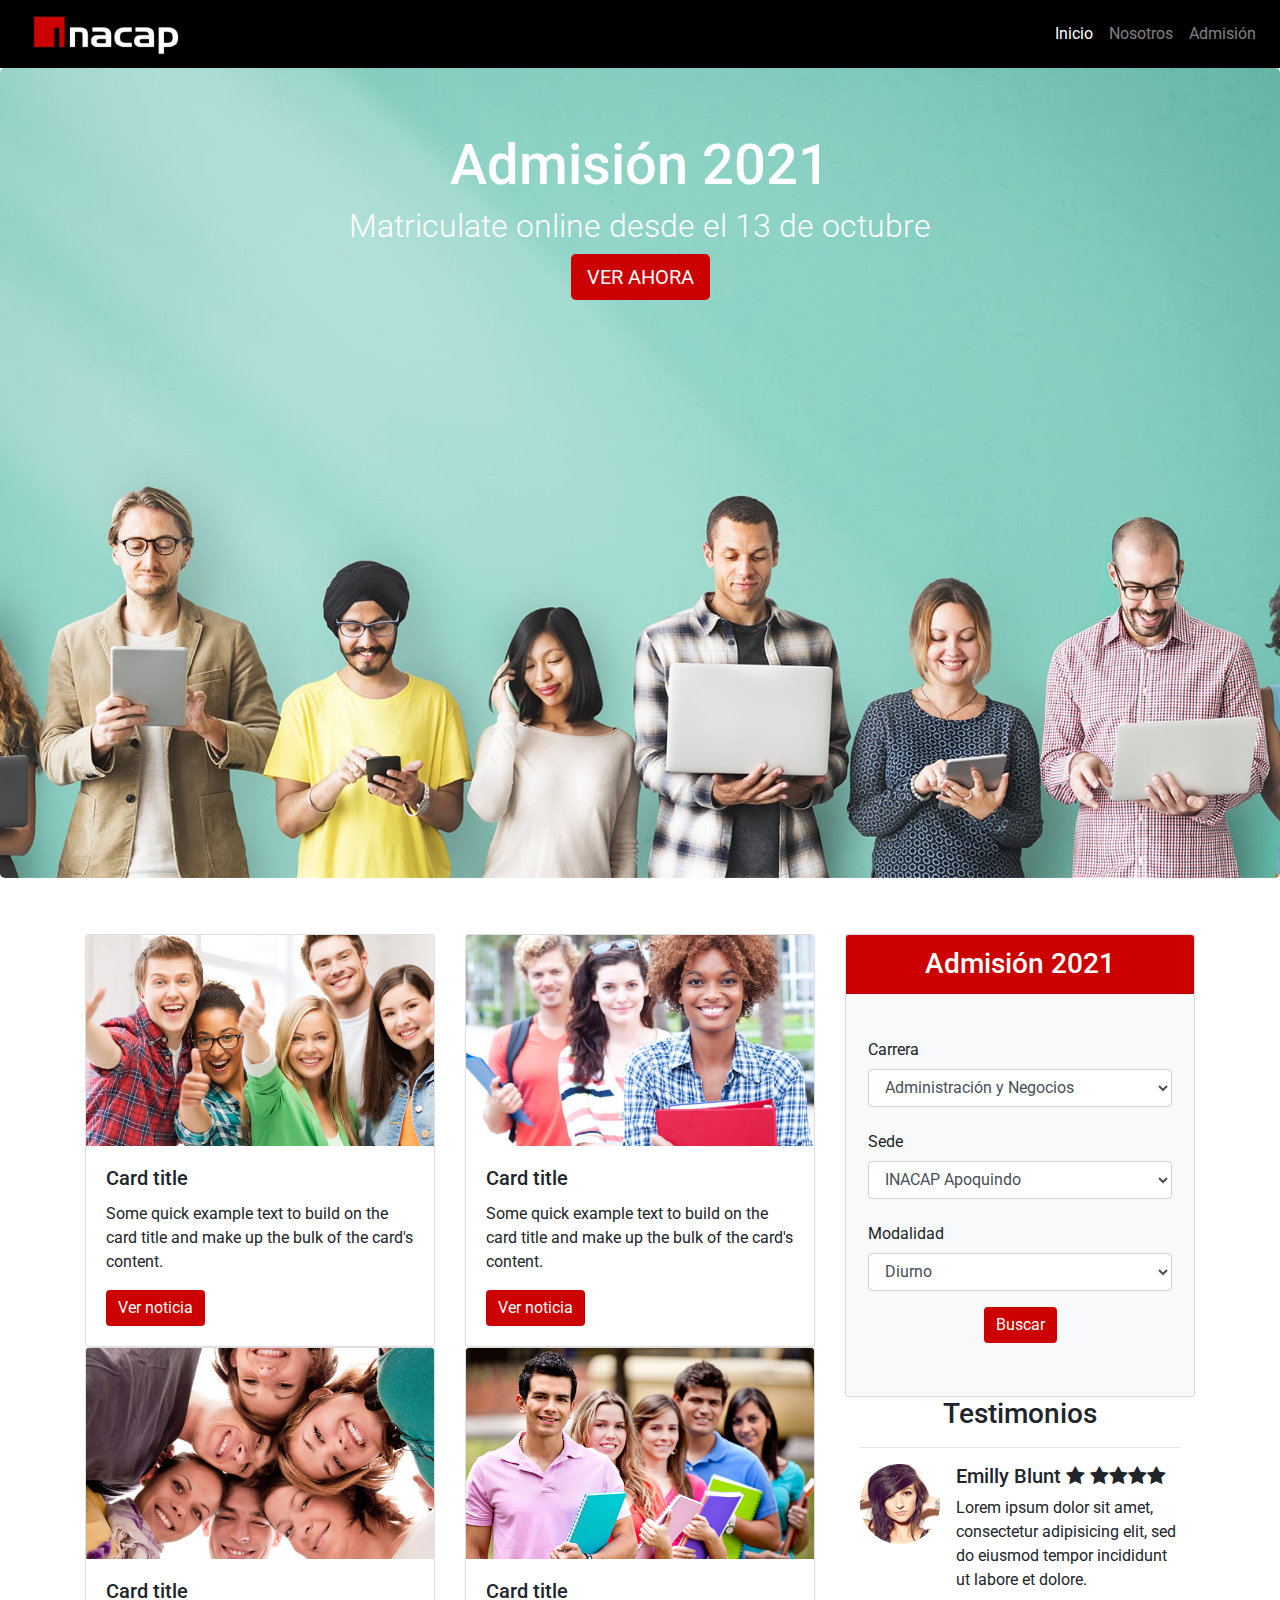
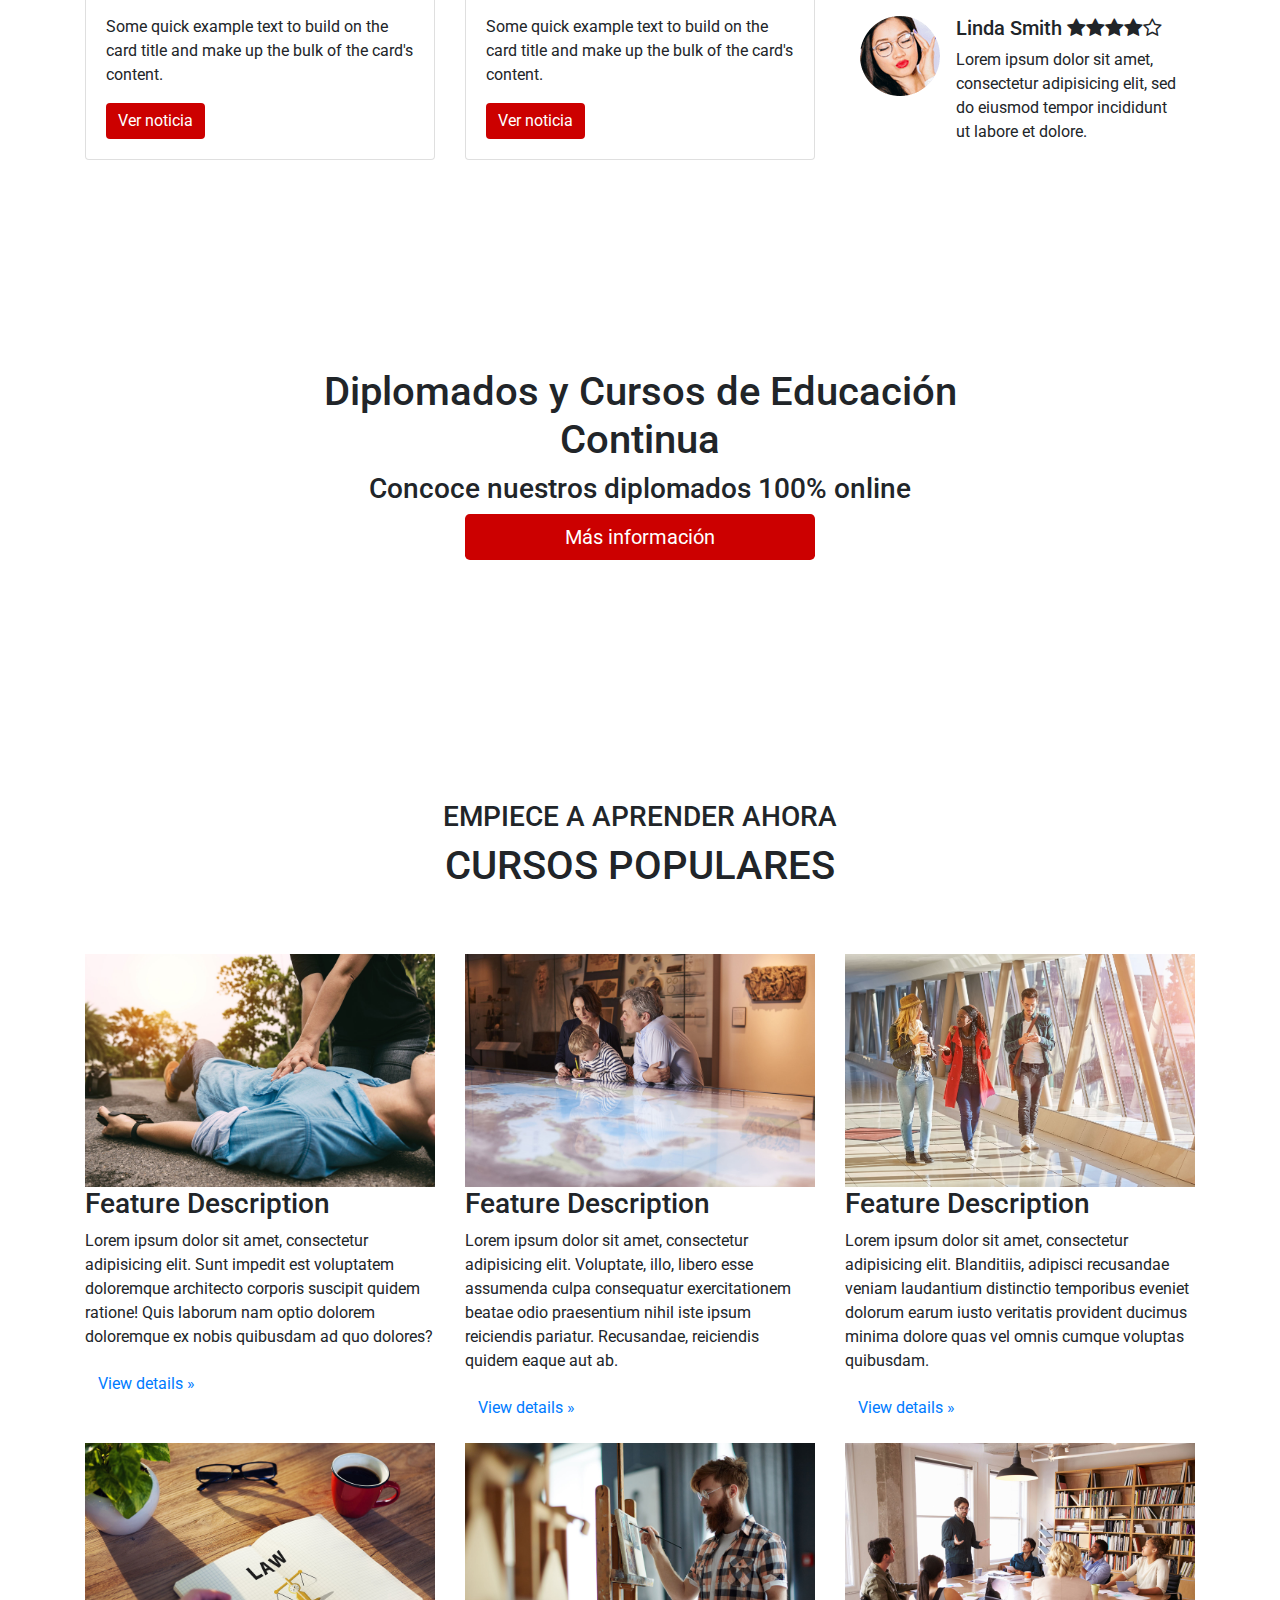
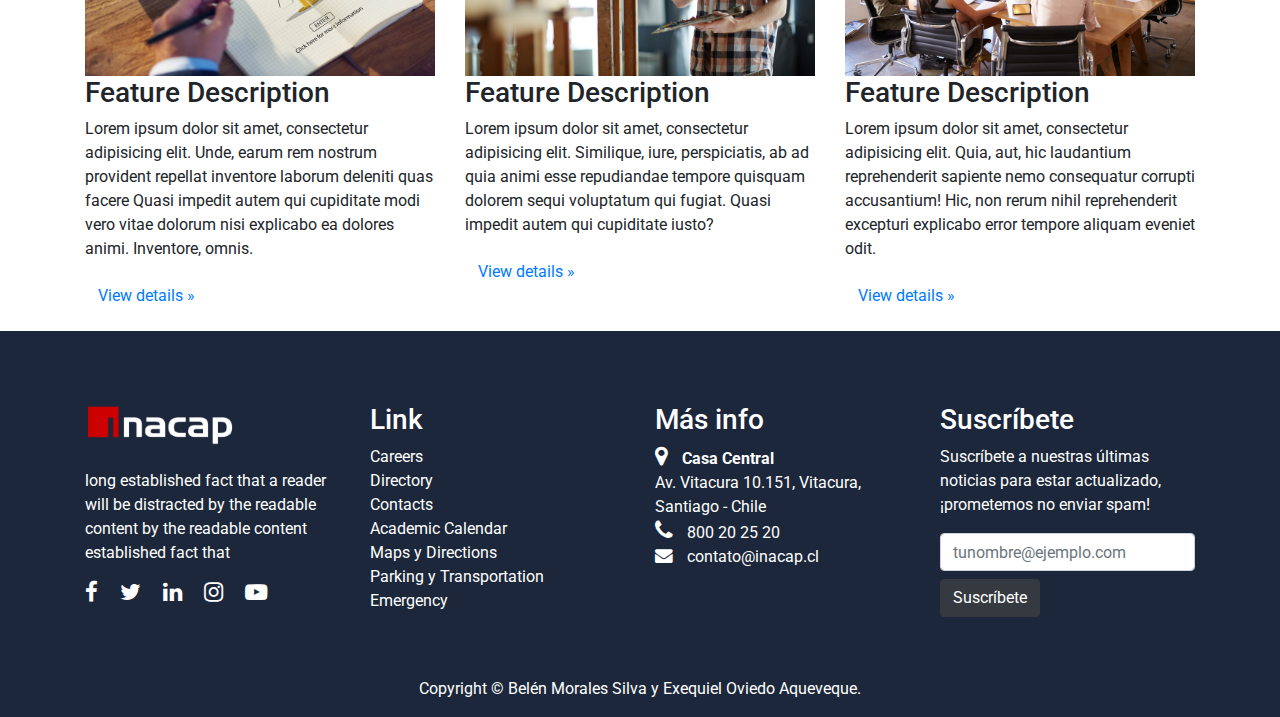
<file: index.html>
<!DOCTYPE html>
<html lang="en">

<head>
    <meta charset="UTF-8">
    <meta http-equiv="X-UA-Compatible" content="IE=edge">
    <meta name="viewport" content="width=device-width, initial-scale=1">
    <title>DAW U1 - Belen Morales Silva - Exequiel Oviedo Aqueveque</title>

    <!-- Bootstrap -->
    <link href="css/bootstrap-4.4.1.css" rel="stylesheet">

    <!-- Estilos Propios -->
    <link href="css/estilos.css" rel="stylesheet">

    <!-- Google Fonts - Roboto Regular 400 -->
    <link href="https://fonts.googleapis.com/css2?family=Roboto&display=swap" rel="stylesheet">

    <!-- Font Awesome -->
    <link rel="stylesheet" href="https://cdnjs.cloudflare.com/ajax/libs/font-awesome/4.7.0/css/font-awesome.min.css">

</head>

<body>
    <nav class="navbar navbar-expand-lg navbar-dark bg-dark cabecera">
        <a class="navbar-brand col-6 col-xs-6 col-sm-6 " href="index.html"><img src="images/logo-blanco.png" width="150px"></a>
        <button class="navbar-toggler  ml-auto" type="button" data-toggle="collapse" data-target="#navbarSupportedContent" aria-controls="navbarSupportedContent" aria-expanded="false" aria-label="Toggle navigation"> <span
        class="navbar-toggler-icon"></span> </button>
        <div class="collapse navbar-collapse" id="navbarSupportedContent">
            <ul class="navbar-nav ml-auto">
                <li class="nav-item active"> <a class="nav-link" href="index.html">Inicio <span
              class="sr-only">(current)</span></a> </li>
                <li class="nav-item"> <a class="nav-link" href="nosotros.html">Nosotros</a> </li>
                <li class="nav-item"> <a class="nav-link" href="admision.html">Admisión</a> </li>
            </ul>
        </div>
    </nav>
    <!--banner-->
    <header>
        <div class="jumbotron banner-principal">
            <div class="container">
                <div class="row">
                    <div class="col-12">
                        <h1 class="text-center">Admisión 2021</h1>
                        <h3 class="text-center">Matriculate online desde el 13 de octubre</h3>
                        <p class="text-center"><a class="btn btn-primary btn-lg boton" href="#" role="button">VER AHORA</a> </p>
                    </div>
                </div>
            </div>
        </div>
    </header>
    <br>
    <!--noticias-->
    <div class="container">
        <div class="row">
            <div class="col-lg-8 col-12">
                <div class="row">
                    <div class="col-sm-6 col-12">
                        <div class="card"> <img class="card-img-top" src="images/noticia1.jpg" alt="Card image cap">
                            <div class="card-body">
                                <h5 class="card-title">Card title</h5>
                                <p class="card-text">Some quick example text to build on the card title and make up the bulk of the card's content.</p>
                                <a href="#" class="btn btn-primary boton">Ver noticia</a>
                            </div>
                        </div>
                    </div>
                    <div class="col-sm-6 col-12">
                        <div class="card"> <img class="card-img-top" src="images/noticia2.jpg" alt="Card image cap">
                            <div class="card-body">
                                <h5 class="card-title">Card title</h5>
                                <p class="card-text">Some quick example text to build on the card title and make up the bulk of the card's content.</p>
                                <a href="#" class="btn btn-primary boton">Ver noticia</a>
                            </div>
                        </div>
                    </div>
                </div>
                <div class="row">
                    <div class="col-sm-6 col-12">
                        <div class="card"> <img class="card-img-top" src="images/noticia3.jpg" alt="Card image cap">
                            <div class="card-body">
                                <h5 class="card-title">Card title</h5>
                                <p class="card-text">Some quick example text to build on the card title and make up the bulk of the card's content.</p>
                                <a href="#" class="btn btn-primary boton">Ver noticia</a>
                            </div>
                        </div>
                    </div>
                    <div class="col-sm-6 col-12">
                        <div class="card"> <img class="card-img-top" src="images/noticia4.jpg" alt="Card image cap">
                            <div class="card-body">
                                <h5 class="card-title">Card title</h5>
                                <p class="card-text">Some quick example text to build on the card title and make up the bulk of the card's content.</p>
                                <a href="#" class="btn btn-primary boton">Ver noticia</a>
                            </div>
                        </div>
                    </div>
                </div>
            </div>
            <hr>
            <div class="col-lg-4 col-12">
                <div class="row mx-0">
                    <div class="col-12 card bg-light mx-auto formulario-admision-inicio">
                        <h3 class="text-center card-header">Admisión 2021</h3>
                        <div>
                            <form class="card-body">
                                <div class="form-group row">
                                    <label for="location1" class="col-form-label">Carrera</label>
                                    <select class="form-control" name="location" id="carrera">
                    <option value="">Administración y Negocios</option>
                    <option value="">Agroindustria y medios ambiente</option>
                    <option value="">Automátización y robotica</option>
                    <option value="">Construcción</option>
                  </select>
                                </div>
                                <div class="form-group row">
                                    <label for="location1" class="col-form-label">Sede</label>
                                    <select class="form-control" name="sede" id="location2">
                    <option value="">INACAP Apoquindo</option>
                    <option value="">INACAP Maipú</option>
                    <option value="">INACAP Renca</option>
                    <option value="">INACAP Ñuñoa</option>
                    <option value="">INACAP Santiago Centro</option>
                    <option value="">INACAP Santiago Sur</option>
                    <option value="">INACAP Puente Alto</option>
                  </select>
                                </div>
                                <div class="form-group row">
                                    <label for="location1" class="col-form-label">Modalidad</label>
                                    <select class="form-control" name="modalidad" id="modalidad">
                    <option value="">Diurno</option>
                    <option value="">Vespertino</option>
                    <option value="">Online</option>
                  </select>
                                </div>
                                <p class="text-center"><a href="#" class="btn btn-danger boton" role="button">Buscar </a></p>
                            </form>
                        </div>
                    </div>
                    <div class="col-12">
                        <h3 class="text-center">Testimonios</h3>
                        <hr>
                        <div class="media"> <img class="mr-3" src="images/user1.png" alt="Generic placeholder image">
                            <div class="media-body">
                                <h5 class="mt-0">Emilly Blunt <span class="	fa fa-star"></span> <span class="fa fa-star"></span><span class="fa fa-star"></span><span class="fa fa-star"></span><span class="fa fa-star"></span></h5>
                                <p>Lorem ipsum dolor sit amet, consectetur adipisicing elit, sed do eiusmod tempor incididunt ut labore et dolore.</p>
                            </div>
                        </div>
                        <div class="media mt-2"> <img class="mr-3" src="images/user2.png" alt="Generic placeholder image">
                            <div class="media-body">
                                <h5 class="mt-0">Linda Smith <span class="fa fa-star"></span><span class="fa fa-star"></span><span class="fa fa-star"></span><span class="fa fa-star"></span><span class="fa fa-star-o"></span></h5>
                                <p>Lorem ipsum dolor sit amet, consectetur adipisicing elit, sed do eiusmod tempor incididunt ut labore et dolore.</p>
                            </div>
                        </div>
                    </div>
                </div>
            </div>
        </div>
    </div>
    <br>
    <br>
    <!--banner2-->
    <section>
        <div class="jumbotron banner-inicio">
            <div class="container">
                <div class="row">
                    <div class="text-center col-md-8 col-12 mx-auto">
                        <h1>Diplomados y Cursos de Educación Continua</h1>
                        <h3>Concoce nuestros diplomados 100% online</h3>
                    </div>
                </div>
                <div class="row">
                    <div class="col-sm-4 col-auto mx-auto"> <a class="btn btn-block btn-lg btn-success boton" href="#" title="">Más información</a> </div>
                </div>
            </div>
        </div>
    </section>
    <!--cursos-->
    <section>
        <br><br>
        <div class="container">
            <div class="row">
                <div class="col-12 mb-2 text-center">
                    <h3>EMPIECE A APRENDER AHORA</h3>
                    <h1>CURSOS POPULARES</h1>
                </div>
            </div>
            <br>
            <br>
            <div class="row">
                <div class="col-sm-6 col-lg-4"> <img src="images/curso1.jpg" width="100%">
                    <h3>Feature Description</h3>
                    <p> Lorem ipsum dolor sit amet, consectetur adipisicing elit. Sunt impedit est voluptatem doloremque architecto corporis suscipit quidem ratione! Quis laborum nam optio dolorem doloremque ex nobis quibusdam ad quo dolores? </p>
                    <p><a class="btn btn-link" href="http://www.adobe.com">View details »</a></p>
                </div>
                <div class="col-sm-6 col-lg-4"> <img src="images/curso2.jpg" width="100%">
                    <h3>Feature Description</h3>
                    <p> Lorem ipsum dolor sit amet, consectetur adipisicing elit. Voluptate, illo, libero esse assumenda culpa consequatur exercitationem beatae odio praesentium nihil iste ipsum reiciendis pariatur. Recusandae, reiciendis quidem eaque aut
                        ab. </p>
                    <p><a class="btn btn-link" href="http://www.adobe.com">View details »</a></p>
                </div>
                <div class="col-sm-6 col-lg-4"> <img src="images/curso3.jpg" width="100%">
                    <h3>Feature Description</h3>
                    <p> Lorem ipsum dolor sit amet, consectetur adipisicing elit. Blanditiis, adipisci recusandae veniam laudantium distinctio temporibus eveniet dolorum earum iusto veritatis provident ducimus minima dolore quas vel omnis cumque voluptas
                        quibusdam.
                    </p>
                    <p><a class="btn btn-link" href="http://www.adobe.com">View details »</a></p>
                </div>
                <div class="col-sm-6 col-lg-4"> <img src="images/curso4.jpg" width="100%">
                    <h3>Feature Description</h3>
                    <p> <em class="icon-desktop "></em> Lorem ipsum dolor sit amet, consectetur adipisicing elit. Unde, earum rem nostrum provident repellat inventore laborum deleniti quas facere Quasi impedit autem qui cupiditate modi vero vitae dolorum
                        nisi explicabo ea dolores animi. Inventore, omnis.</p>
                    <p><a class="btn btn-link" href="http://www.adobe.com">View details »</a></p>
                </div>
                <div class="col-sm-6 col-lg-4"> <img src="images/curso5.jpg" width="100%">
                    <h3>Feature Description</h3>
                    <p> Lorem ipsum dolor sit amet, consectetur adipisicing elit. Similique, iure, perspiciatis, ab ad quia animi esse repudiandae tempore quisquam dolorem sequi voluptatum qui fugiat. Quasi impedit autem qui cupiditate iusto?
                    </p>
                    <p><a class="btn btn-link" href="http://www.adobe.com">View details »</a></p>
                </div>
                <div class="col-sm-6 col-lg-4"> <img src="images/curso6.jpg" width="100%">
                    <h3>Feature Description</h3>
                    <p> Lorem ipsum dolor sit amet, consectetur adipisicing elit. Quia, aut, hic laudantium reprehenderit sapiente nemo consequatur corrupti accusantium! Hic, non rerum nihil reprehenderit excepturi explicabo error tempore aliquam eveniet
                        odit.
                    </p>
                    <p><a class="btn btn-link" href="http://www.adobe.com">View details »</a></p>
                </div>
            </div>
        </div>
    </section>
    <!--pie de página-->
    <footer class="text-white pie-pagina">
        <div class="section "> <br>
            <br>
            <br>
            <div class="container">
                <div class="row">
                    <div class="col-md-3 col-12"> <img src="images/logo-blanco.png" width="150px;"> <br>
                        <br>
                        <p>long established fact that a reader will be distracted by the readable content by the readable content established fact that</p>
                        <span class="social-icons "> <a href="https://facebook.com/"
                class="fa fa-facebook text-white"></a>&nbsp;&nbsp; <a href="https://twitter.com/"
                class="fa fa-twitter text-white"></a>&nbsp;&nbsp; <a href="https://linkedin.com"
                class="fa fa-linkedin text-white"></a>&nbsp;&nbsp; <a href="https://instagram.com/"
                class="fa fa-instagram text-white"></a>&nbsp;&nbsp; <a href="https://youtube.com/"
                class="fa fa-youtube-play text-white"></a> </span>
                    </div>
                    <div class="col-md-3 col-12">
                        <h3>Link</h3>
                        <p> Careers<br> Directory
                            <br> Contacts
                            <br> Academic Calendar<br> Maps y Directions<br> Parking y Transportation<br> Emergency </p>
                    </div>
                    <div class="col-md-3 col-12">
                        <h3>Más info</h3>
                        <address>
              <a class="fa fa-map-marker"> </a><strong> Casa Central </strong><br>
              Av. Vitacura 10.151, Vitacura, Santiago - Chile<br>
              <a class="fa fa-phone"> </a> 800 20 25 20<br>
              <a class="fa fa-envelope"> </a> contato@inacap.cl
            </address>
                    </div>
                    <div class="col-md-3 col-12">
                        <h3>Suscríbete</h3>
                        <p>Suscríbete a nuestras últimas noticias para estar actualizado, ¡prometemos no enviar spam!</p>
                        <form>
                            <div class="form-group col-12" style="margin:0px;padding:0px;">
                                <input type="email" class="form-control" id="exampleInputEmail1" placeholder="tunombre@ejemplo.com">
                                <button type="submit" class="btn btn-dark mt-2">Suscríbete</button>
                            </div>
                        </form>
                    </div>
                </div>
            </div>
        </div>
        <br>
        <br>
        <div class="container text-center ">
            <div class="row">
                <div class="col-12">
                    <p>Copyright © Belén Morales Silva y Exequiel Oviedo Aqueveque.</p>
                </div>
            </div>
        </div>
    </footer>
    <!-- jQuery (necessary for Bootstrap's JavaScript plugins) -->
    <script src="js/jquery-3.4.1.min.js"></script>
    <!-- Include all compiled plugins (below), or include individual files as needed -->
    <script src="js/popper.min.js"></script>
    <script src="js/bootstrap-4.4.1.js"></script>
</body>

</html>
</file>
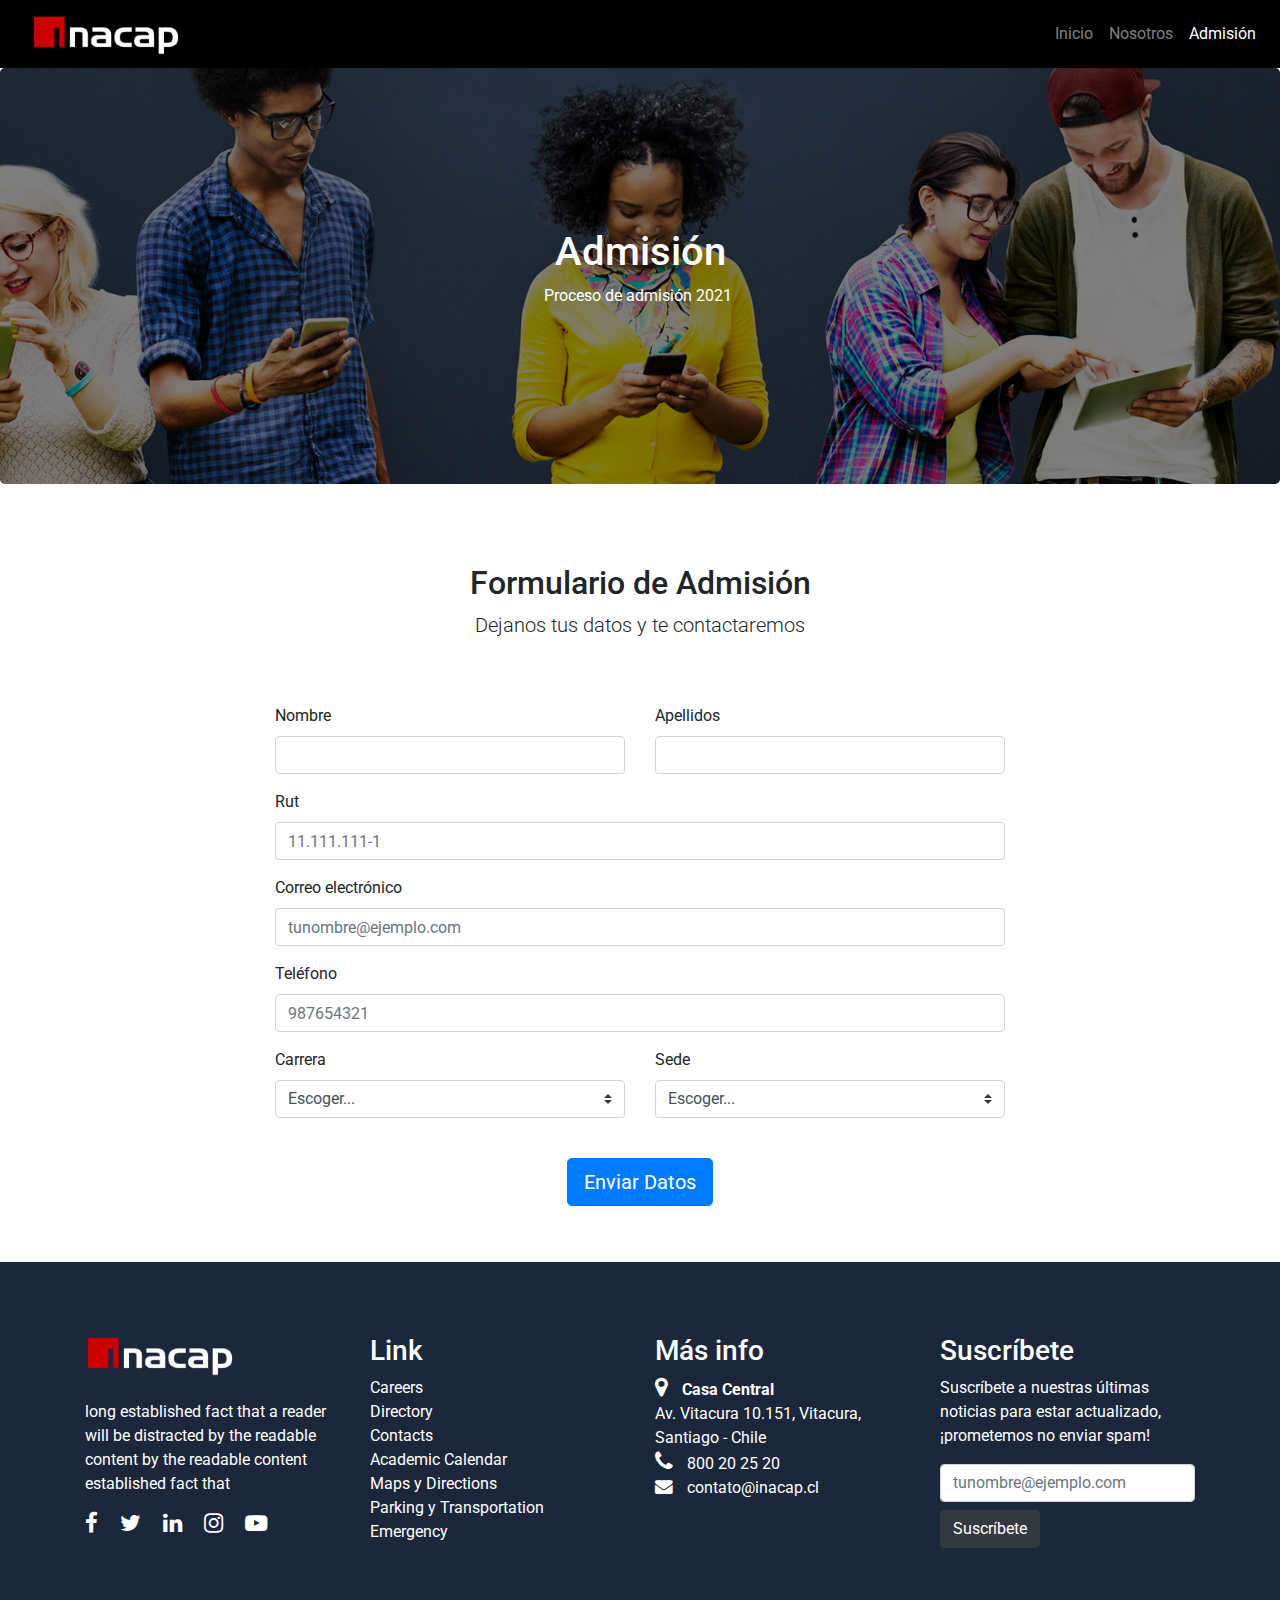
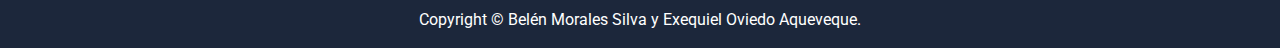
<file: admision.html>
<!DOCTYPE html>
<html lang="en">

<head>
    <meta charset="UTF-8">
    <meta http-equiv="X-UA-Compatible" content="IE=edge">
    <meta name="viewport" content="width=device-width, initial-scale=1">
    <title>DAW U1 - Belen Morales Silva - Exequiel Oviedo Aqueveque</title>

    <!-- Bootstrap -->
    <link href="css/bootstrap-4.4.1.css" rel="stylesheet">

    <!-- Estilos Propios -->
    <link href="css/estilos.css" rel="stylesheet">

    <!-- Google Fonts - Roboto Regular 400 -->
    <link href="https://fonts.googleapis.com/css2?family=Roboto&display=swap" rel="stylesheet">

    <!-- Font Awesome -->
    <link rel="stylesheet" href="https://cdnjs.cloudflare.com/ajax/libs/font-awesome/4.7.0/css/font-awesome.min.css">

</head>

<body>
    <nav class="navbar navbar-expand-lg navbar-dark bg-dark cabecera">
        <a class="navbar-brand col-6 col-xs-6 col-sm-6" href="index.html"><img src="images/logo-blanco.png" width="150px"></a>
        <button class="navbar-toggler  ml-auto" type="button" data-toggle="collapse" data-target="#navbarSupportedContent" aria-controls="navbarSupportedContent" aria-expanded="false" aria-label="Toggle navigation"> <span
        class="navbar-toggler-icon"></span> </button>
        <div class="collapse navbar-collapse" id="navbarSupportedContent">
            <ul class="navbar-nav ml-auto">
                <li class="nav-item"> <a class="nav-link" href="index.html">Inicio</a> </li>
                <li class="nav-item"> <a class="nav-link" href="nosotros.html">Nosotros</a> </li>
                <li class="nav-item active"> <a class="nav-link" href="admision.html">Admisión <span
          class="sr-only">(current)</span></a> </li>
            </ul>
        </div>
    </nav>
    <!--banner admision-->
    <div class="jumbotron banner-admision">
        <div class="container">
            <div class="row">
                <div class="col-12">
                    <h1 class="text-center">Admisión</h1>
                    <p class="text-center">Proceso de admisión 2021&nbsp;</p>
                </div>
            </div>
        </div>
    </div>
    <!--formulario de admision-->
    <div class="container">
        <div class="py-5 text-center">
            <h2>Formulario de Admisión</h2>
            <p class="lead">Dejanos tus datos y te contactaremos</p>
        </div>
        <div class="row">
            <div class="col-md-2  mb-2">
                <!--aca puede ir algo xD-->
            </div>
            <div class="col-md-8 order-md-1">
                <form class="needs-validation">
                    <div class="row">
                        <div class="col-md-6 mb-3">
                            <label for="firstName">Nombre</label>
                            <input type="text" class="form-control" id="firstName" placeholder="" value="" pattern="[a-zA-ZñÑáéíóúÁÉÍÓÚüÜ]{2,}" required>
                        </div>
                        <div class="col-md-6 mb-3">
                            <label for="lastName">Apellidos</label>
                            <input type="text" class="form-control" id="lastName" placeholder="" value="" pattern="[a-zA-ZñÑáéíóúÁÉÍÓÚüÜ]{2,} [a-zA-ZñÑáéíóúÁÉÍÓÚüÜ]{2,}" required>
                        </div>
                    </div>
                    <div class="mb-3">
                        <label for="rut">Rut</label>
                        <input type="text" class="form-control" id="rut" placeholder="11.111.111-1" pattern="^(\d{1,3}(?:\.\d{1,3}){2}-[\dkK])$" required>
                    </div>
                    <div class="mb-3">
                        <label for="email">Correo electrónico</label>
                        <input type="email" class="form-control" id="email" placeholder="tunombre@ejemplo.com" pattern="[a-z0-9._%+-]+@[a-z0-9.-]+\.[a-z]{2,4}$" required>
                    </div>
                    <div class="mb-3">
                        <label for="phone">Teléfono</label>
                        <input type="tel" class="form-control" id="phone" placeholder="987654321" pattern="[0-9]{9}" required>
                    </div>
                    <div class="row">
                        <div class="col-md-6 mb-3">
                            <label for="country">Carrera</label>
                            <select class="custom-select d-block w-100" id="country" required="">
                <option value="">Escoger...</option>
                <option>Analista Programador</option>
                <option>Contador General</option>
              </select>
                        </div>
                        <div class="col-md-6 mb-3">
                            <label for="sede">Sede</label>
                            <select class="custom-select d-block w-100" id="sede" required="">
                <option value="">Escoger...</option>
                <option>Santiago Centro</option>
                <option>San Joaquin</option>
              </select>
                        </div>
                    </div>
                    <br>
                    <div class="text-center">
                        <button class="btn btn-primary btn-lg" type="submit">Enviar Datos</button>
                    </div>
                </form>
            </div>
        </div>
        <div class="col-md-2 mb-2">
            <!--aca puede ir algo xD-->
        </div>
        <br>
        <br>
    </div>
    <!--pie de página-->
    <footer class="text-white pie-pagina">
        <div class="section "> <br>
            <br>
            <br>
            <div class="container">
                <div class="row">
                    <div class="col-md-3 col-12"> <img src="images/logo-blanco.png" width="150px;"> <br>
                        <br>
                        <p>long established fact that a reader will be distracted by the readable content by the readable content established fact that</p>
                        <span class="social-icons "> <a href="https://facebook.com/"
                class="fa fa-facebook text-white"></a>&nbsp;&nbsp; <a href="https://twitter.com/"
                class="fa fa-twitter text-white"></a>&nbsp;&nbsp; <a href="https://linkedin.com"
                class="fa fa-linkedin text-white"></a>&nbsp;&nbsp; <a href="https://instagram.com/"
                class="fa fa-instagram text-white"></a>&nbsp;&nbsp; <a href="https://youtube.com/"
                class="fa fa-youtube-play text-white"></a> </span>
                    </div>
                    <div class="col-md-3 col-12">
                        <h3>Link</h3>
                        <p> Careers<br> Directory
                            <br> Contacts
                            <br> Academic Calendar<br> Maps y Directions<br> Parking y Transportation<br> Emergency </p>
                    </div>
                    <div class="col-md-3 col-12">
                        <h3>Más info</h3>
                        <address>
              <a class="fa fa-map-marker"> </a><strong> Casa Central </strong><br>
              Av. Vitacura 10.151, Vitacura, Santiago - Chile<br>
              <a class="fa fa-phone"> </a> 800 20 25 20<br>
              <a class="fa fa-envelope"> </a> contato@inacap.cl
            </address>
                    </div>
                    <div class="col-md-3 col-12">
                        <h3>Suscríbete</h3>
                        <p>Suscríbete a nuestras últimas noticias para estar actualizado, ¡prometemos no enviar spam!</p>
                        <form>
                            <div class="form-group col-12" style="margin:0px;padding:0px;">
                                <input type="email" class="form-control" id="exampleInputEmail1" placeholder="tunombre@ejemplo.com">
                                <button type="submit" class="btn btn-dark mt-2">Suscríbete</button>
                            </div>
                        </form>
                    </div>
                </div>
            </div>
        </div>
        <br>
        <br>
        <div class="container text-center ">
            <div class="row">
                <div class="col-12">
                    <p>Copyright © Belén Morales Silva y Exequiel Oviedo Aqueveque.</p>
                </div>
            </div>
        </div>
    </footer>
    <!-- jQuery (necessary for Bootstrap's JavaScript plugins) -->
    <script src="js/jquery-3.4.1.min.js"></script>
    <!-- Include all compiled plugins (below), or include individual files as needed -->
    <script src="js/popper.min.js"></script>
    <script src="js/bootstrap-4.4.1.js"></script>
</body>

</html>
</file>
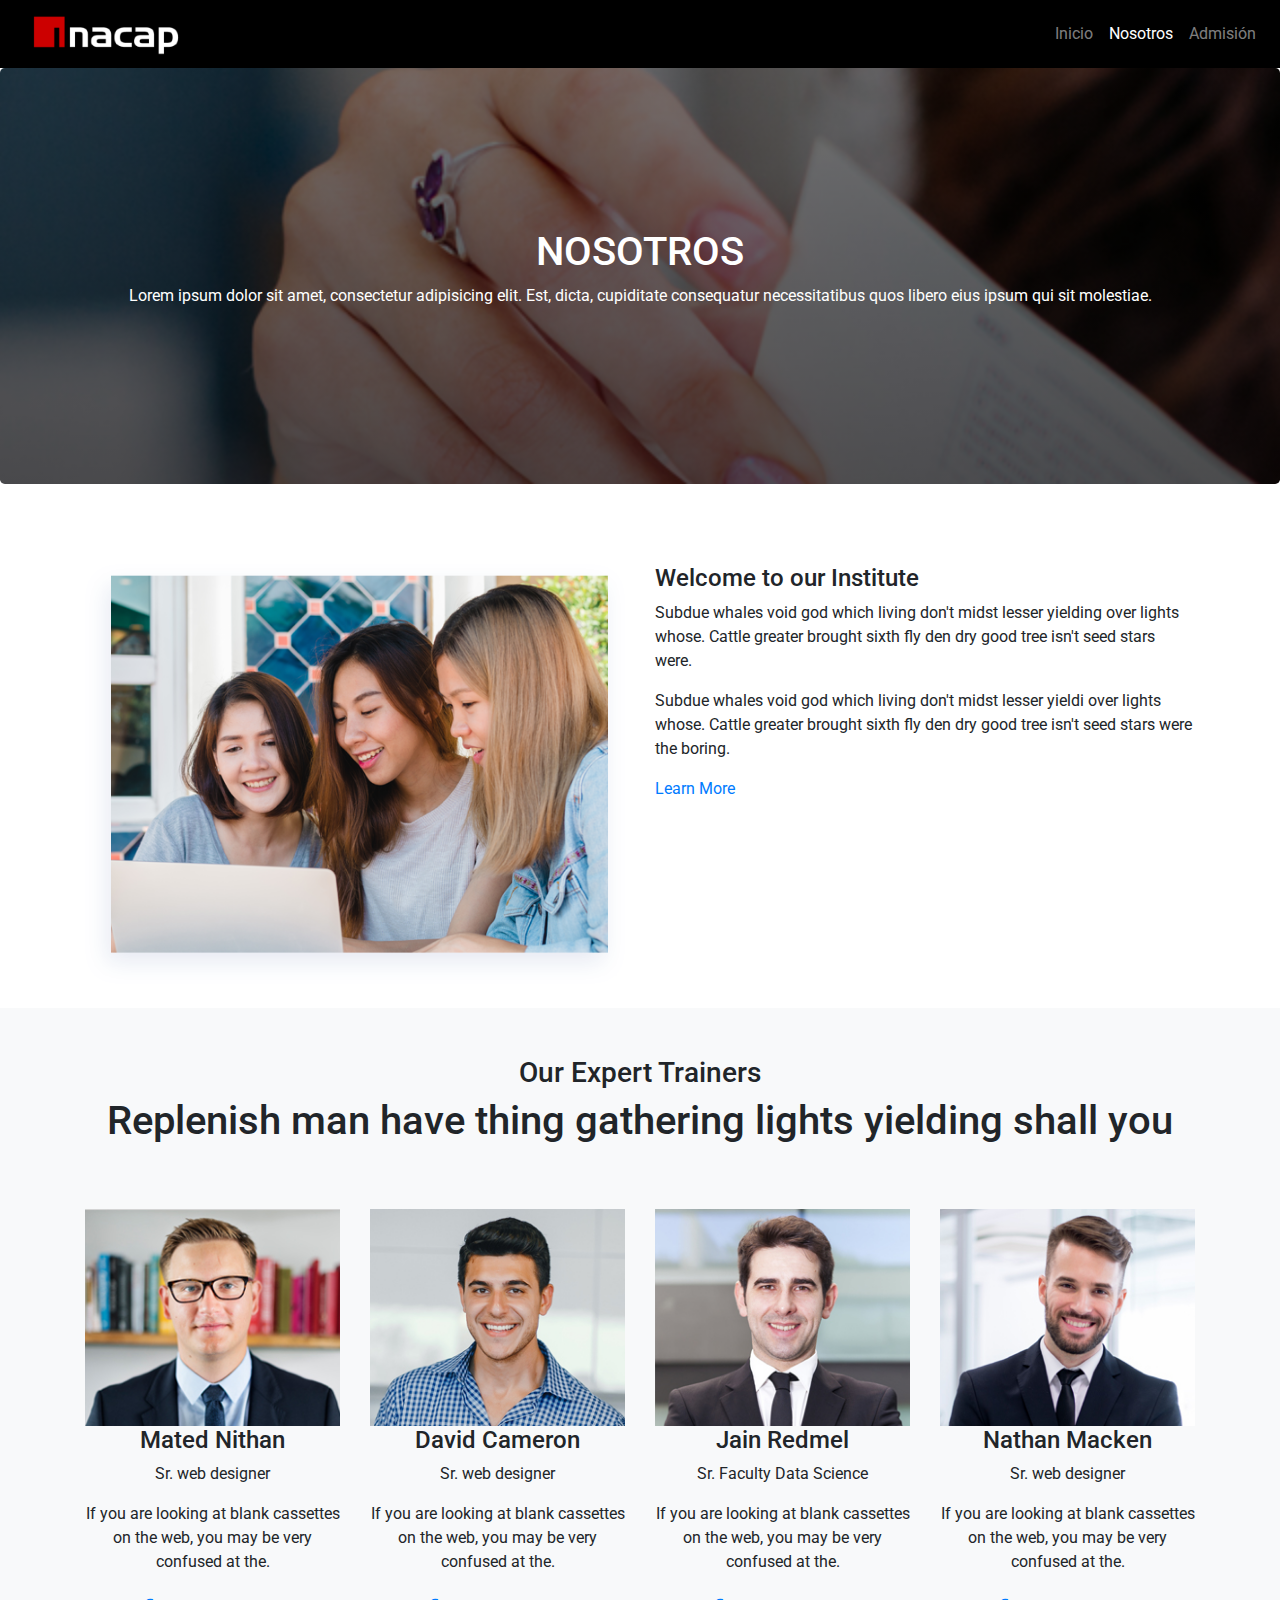
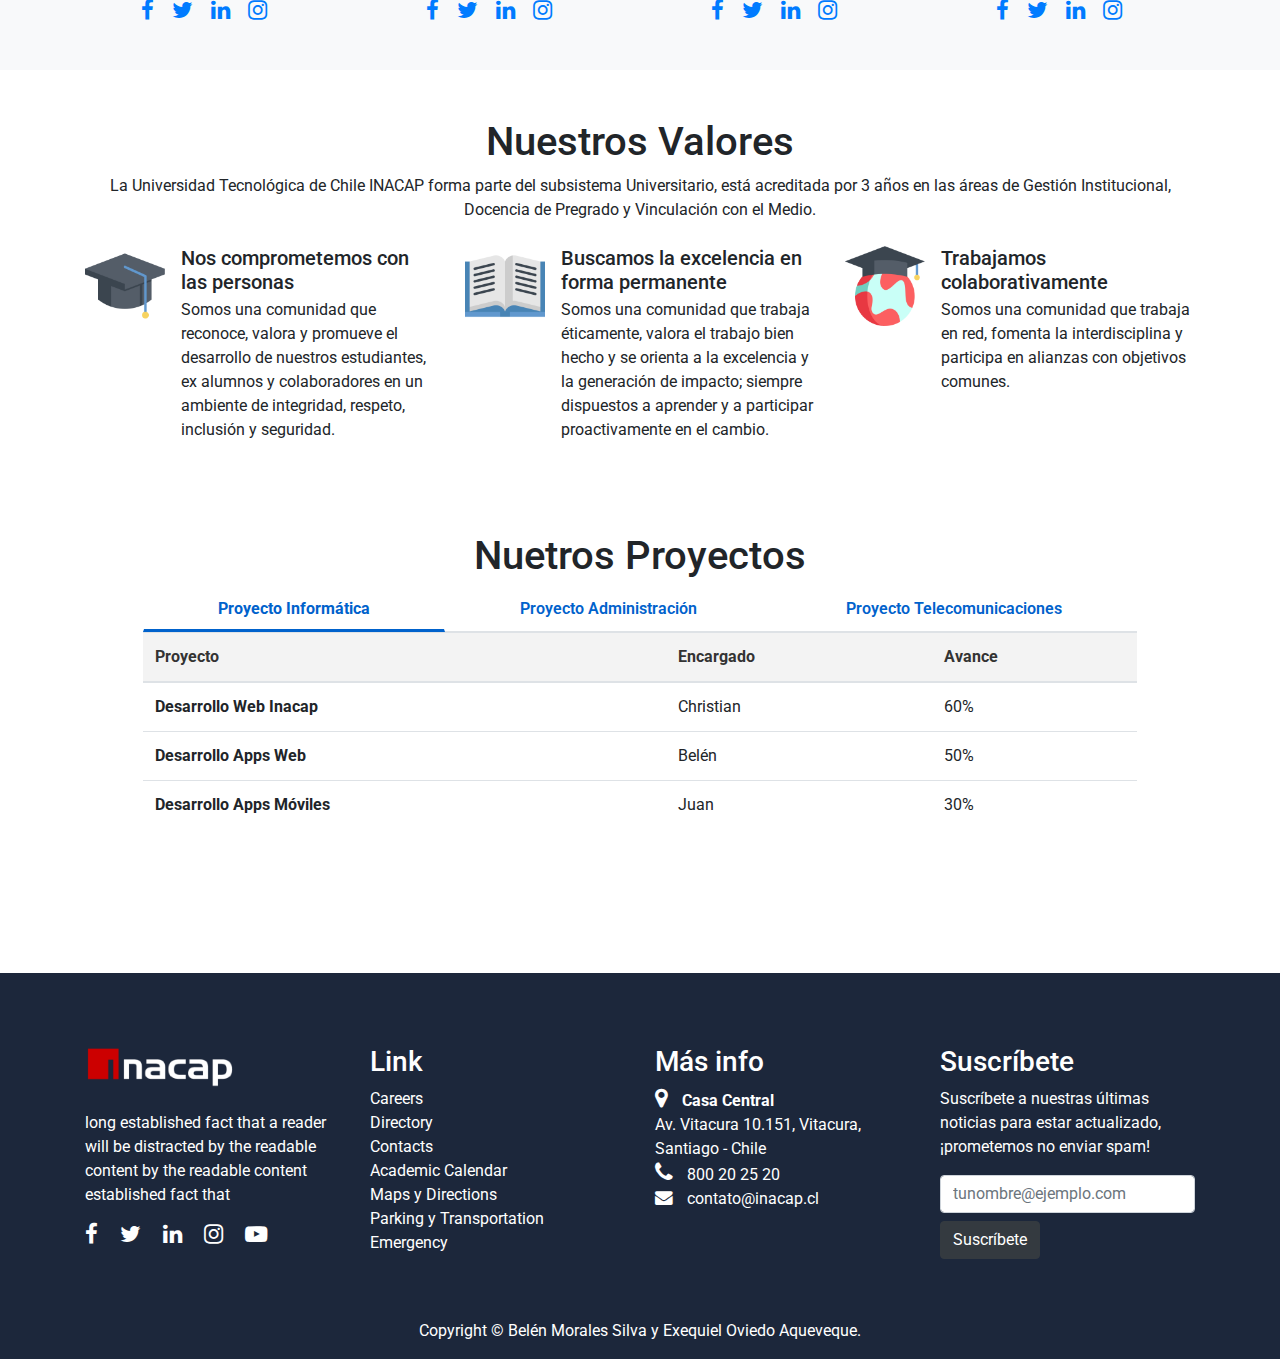
<file: nosotros.html>
<!DOCTYPE html>
<html lang="en">

<head>
    <meta charset="UTF-8">
    <meta http-equiv="X-UA-Compatible" content="IE=edge">
    <meta name="viewport" content="width=device-width, initial-scale=1">
    <title>DAW U1 - Belen Morales Silva - Exequiel Oviedo Aqueveque</title>

    <!-- Bootstrap -->
    <link href="css/bootstrap-4.4.1.css" rel="stylesheet">

    <!-- Estilos Propios -->
    <link href="css/estilos.css" rel="stylesheet">

    <!-- Google Fonts - Roboto Regular 400 -->
    <link href="https://fonts.googleapis.com/css2?family=Roboto&display=swap" rel="stylesheet">

    <!-- Font Awesome -->
    <link rel="stylesheet" href="https://cdnjs.cloudflare.com/ajax/libs/font-awesome/4.7.0/css/font-awesome.min.css">

</head>

<body>
    <nav class="navbar navbar-expand-lg navbar-dark bg-dark cabecera">
        <a class="navbar-brand col-6 col-xs-6 col-sm-6 " href="index.html"><img src="images/logo-blanco.png" width="150px"></a>
        <button class="navbar-toggler  ml-auto" type="button" data-toggle="collapse" data-target="#navbarSupportedContent" aria-controls="navbarSupportedContent" aria-expanded="false" aria-label="Toggle navigation"> <span
        class="navbar-toggler-icon"></span> </button>
        <div class="collapse navbar-collapse" id="navbarSupportedContent">
            <ul class="navbar-nav ml-auto">
                <li class="nav-item"> <a class="nav-link" href="index.html">Inicio</a> </li>
                <li class="nav-item active"> <a class="nav-link" href="nosotros.html">Nosotros <span
              class="sr-only">(current)</span></a> </li>
                <li class="nav-item"> <a class="nav-link" href="admision.html">Admisión</a> </li>
            </ul>
        </div>
    </nav>
    <!--banner nosotros -->
    <div class="jumbotron banner-nosotros">
        <div class="container">
            <div class="row">
                <div class="col-12">
                    <h1 class="text-center">NOSOTROS</h1>
                    <p class="text-center">Lorem ipsum dolor sit amet, consectetur adipisicing elit. Est, dicta, cupiditate consequatur necessitatibus quos libero eius ipsum qui sit molestiae.</p>
                </div>
            </div>
        </div>
    </div>
    <!--seccion quienes somos-->
    <section class="trainer_area section_gap_top">
        <div class="container"> <br>
            <br>
            <div class="row h_blog_item">
                <div class="col-lg-6">
                    <div class="h_blog_img"> <img class="img-fluid" src="images/about.png" alt="" /> </div>
                </div>
                <div class="col-lg-6">
                    <div class="h_blog_text">
                        <div class="h_blog_text_inner left right">
                            <h4>Welcome to our Institute</h4>
                            <p> Subdue whales void god which living don't midst lesser yielding over lights whose. Cattle greater brought sixth fly den dry good tree isn't seed stars were. </p>
                            <p> Subdue whales void god which living don't midst lesser yieldi over lights whose. Cattle greater brought sixth fly den dry good tree isn't seed stars were the boring. </p>
                            <a class="primary-btn" href="#"> Learn More <i class="ti-arrow-right ml-1"></i> </a>
                        </div>
                    </div>
                </div>
            </div>
        </div>
    </section>
    <br>
    <!--sección equipo-->
    <section class="trainer_area section_gap_top bg-light"> <br>
        <br>
        <div class="container">
            <div class="row">
                <div class="col-12 mb-2 text-center">
                    <h3>Our Expert Trainers</h3>
                    <h1>Replenish man have thing gathering lights yielding shall you</h1>
                </div>
            </div>
            <br>
            <br>
            <div class="row justify-content-center d-flex align-items-center">
                <div class="col-lg-3 col-md-6 col-sm-12 single-trainer">
                    <div class="thumb d-flex justify-content-sm-center"> <img class="img-fluid" src="images/t1.jpg" alt="" />
                    </div>
                    <div class="meta-text text-sm-center">
                        <h4>Mated Nithan</h4>
                        <p class="designation">Sr. web designer</p>
                        <div class="mb-4">
                            <p> If you are looking at blank cassettes on the web, you may be very confused at the. </p>
                        </div>
                        <div class="align-items-center justify-content-center d-flex">
                            <a href="https://facebook.com/" class="fa fa-facebook"></a>&nbsp;&nbsp;
                            <a href="https://twitter.com/" class="fa fa-twitter "></a>&nbsp;&nbsp;
                            <a href="https://linkedin.com" class="fa fa-linkedin"></a>&nbsp;&nbsp;
                            <a href="https://instagram.com/" class="fa fa-instagram"></a>&nbsp;&nbsp; </div>
                    </div>
                </div>
                <div class="col-lg-3 col-md-6 col-sm-12 single-trainer">
                    <div class="thumb d-flex justify-content-sm-center"> <img class="img-fluid" src="images/t2.jpg" alt="" />
                    </div>
                    <div class="meta-text text-sm-center">
                        <h4>David Cameron</h4>
                        <p class="designation">Sr. web designer</p>
                        <div class="mb-4">
                            <p> If you are looking at blank cassettes on the web, you may be very confused at the. </p>
                        </div>
                        <div class="align-items-center justify-content-center d-flex">
                            <a href="https://facebook.com/" class="fa fa-facebook"></a>&nbsp;&nbsp;
                            <a href="https://twitter.com/" class="fa fa-twitter "></a>&nbsp;&nbsp;
                            <a href="https://linkedin.com" class="fa fa-linkedin"></a>&nbsp;&nbsp;
                            <a href="https://instagram.com/" class="fa fa-instagram"></a>&nbsp;&nbsp; </div>
                    </div>
                </div>
                <div class="col-lg-3 col-md-6 col-sm-12 single-trainer">
                    <div class="thumb d-flex justify-content-sm-center"> <img class="img-fluid" src="images/t3.jpg" alt="" />
                    </div>
                    <div class="meta-text text-sm-center">
                        <h4>Jain Redmel</h4>
                        <p class="designation">Sr. Faculty Data Science</p>
                        <div class="mb-4">
                            <p> If you are looking at blank cassettes on the web, you may be very confused at the. </p>
                        </div>
                        <div class="align-items-center justify-content-center d-flex">
                            <a href="https://facebook.com/" class="fa fa-facebook"></a>&nbsp;&nbsp;
                            <a href="https://twitter.com/" class="fa fa-twitter "></a>&nbsp;&nbsp;
                            <a href="https://linkedin.com" class="fa fa-linkedin"></a>&nbsp;&nbsp;
                            <a href="https://instagram.com/" class="fa fa-instagram"></a>&nbsp;&nbsp; </div>
                    </div>
                </div>
                <div class="col-lg-3 col-md-6 col-sm-12 single-trainer">
                    <div class="thumb d-flex justify-content-sm-center"> <img class="img-fluid" src="images/t4.jpg" alt="" />
                    </div>
                    <div class="meta-text text-sm-center">
                        <h4>Nathan Macken</h4>
                        <p class="designation">Sr. web designer</p>
                        <div class="mb-4">
                            <p> If you are looking at blank cassettes on the web, you may be very confused at the. </p>
                        </div>
                        <div class="align-items-center justify-content-center d-flex">
                            <a href="https://facebook.com/" class="fa fa-facebook"></a>&nbsp;&nbsp;
                            <a href="https://twitter.com/" class="fa fa-twitter "></a>&nbsp;&nbsp;
                            <a href="https://linkedin.com" class="fa fa-linkedin"></a>&nbsp;&nbsp;
                            <a href="https://instagram.com/" class="fa fa-instagram"></a>&nbsp;&nbsp; </div>
                    </div>
                </div>
            </div>
        </div>
        <br>
        <br>
    </section>
    <!--seccion valores-->
    <section>
        <br><br>
        <div class="container">
            <div class="row">
                <div class="col-12 text-center">
                    <h1>Nuestros Valores</h1>
                    <p>La Universidad Tecnológica de Chile INACAP forma parte del subsistema Universitario, está acreditada por 3 años en las áreas de Gestión Institucional, Docencia de Pregrado y Vinculación con el Medio.</p>
                </div>
            </div>
        </div>
    </section>
    <section>
        <div class="container mt-2">
            <div class="row">
                <div class="col-md-4 col-12">
                    <ul class="list-unstyled">
                        <li class="media"> <img class="mr-3" src="images/f1.png" width="80px" alt="Generic placeholder image">
                            <div class="media-body">
                                <h5 class="mt-0 mb-1">Nos comprometemos con las personas</h5>
                                Somos una comunidad que reconoce, valora y promueve el desarrollo de nuestros estudiantes, ex alumnos y colaboradores en un ambiente de integridad, respeto, inclusión y seguridad.
                            </div>
                        </li>
                    </ul>
                </div>
                <div class="col-md-4 col-12">
                    <ul class="list-unstyled">
                        <li class="media"> <img class="mr-3" src="images/f2.png" width="80px" alt="Generic placeholder image">
                            <div class="media-body">
                                <h5 class="mt-0 mb-1">Buscamos la excelencia en forma permanente</h5>
                                Somos una comunidad que trabaja éticamente, valora el trabajo bien hecho y se orienta a la excelencia y la generación de impacto; siempre dispuestos a aprender y a participar proactivamente en el cambio.
                            </div>
                        </li>
                    </ul>
                </div>
                <div class="col-md-4 col-12">
                    <ul class="list-unstyled">
                        <li class="media"> <img class="mr-3" src="images/f3.png" width="80px" alt="Generic placeholder image">
                            <div class="media-body">
                                <h5 class="mt-0 mb-1">Trabajamos colaborativamente</h5>
                                Somos una comunidad que trabaja en red, fomenta la interdisciplina y participa en alianzas con objetivos comunes.
                            </div>
                        </li>
                    </ul>
                </div>
            </div>
        </div>
        <br>
        <br>
    </section>
    <section id="tabs" class="project-tab">
        <div class="container">
            <div class="row">
                <div class="col-12">
                    <h1 class="text-center">Nuetros Proyectos</h1>
                    <nav>
                        <div class="nav nav-tabs nav-fill" id="nav-tab" role="tablist">
                            <a class="nav-item nav-link active" id="nav-home-tab" data-toggle="tab" href="#nav-home" role="tab" aria-controls="nav-home" aria-selected="true">Proyecto Informática</a>
                            <a class="nav-item nav-link" id="nav-profile-tab" data-toggle="tab" href="#nav-profile" role="tab" aria-controls="nav-profile" aria-selected="false">Proyecto Administración</a>
                            <a class="nav-item nav-link" id="nav-contact-tab" data-toggle="tab" href="#nav-contact" role="tab" aria-controls="nav-contact" aria-selected="false">Proyecto Telecomunicaciones</a>
                        </div>
                    </nav>
                    <div class="tab-content" id="nav-tabContent">
                        <div class="tab-pane fade show active" id="nav-home" role="tabpanel" aria-labelledby="nav-home-tab">
                            <table class="table" cellspacing="0">
                                <thead>
                                    <tr>
                                        <th>Proyecto</th>
                                        <th>Encargado</th>
                                        <th>Avance</th>
                                    </tr>
                                </thead>
                                <tbody>
                                    <tr>
                                        <td class="font-weight-bold">Desarrollo Web Inacap</td>
                                        <td>Christian</td>
                                        <td>60%</td>
                                    </tr>
                                    <tr>
                                        <td class="font-weight-bold">Desarrollo Apps Web</td>
                                        <td>Belén</td>
                                        <td>50%</td>
                                    </tr>
                                    <tr>
                                        <td class="font-weight-bold">Desarrollo Apps Móviles</td>
                                        <td>Juan</td>
                                        <td>30%</td>
                                    </tr>
                                </tbody>
                            </table>
                        </div>
                        <div class="tab-pane fade" id="nav-profile" role="tabpanel" aria-labelledby="nav-profile-tab">
                            <table class="table" cellspacing="0">
                                <thead>
                                    <tr>
                                        <th>Nombre</th>
                                        <th>Encargado</th>
                                        <th>Avance</th>
                                    </tr>
                                </thead>
                                <tbody>
                                    <tr>
                                        <td class="font-weight-bold">Administración 1</td>
                                        <td>Christian</td>
                                        <td>60%</td>
                                    </tr>
                                    <tr>
                                        <td class="font-weight-bold">Administración 2</td>
                                        <td>Belén</td>
                                        <td>50%</td>
                                    </tr>
                                    <tr>
                                        <td class="font-weight-bold">Administración 3</td>
                                        <td>Juan</td>
                                        <td>30%</td>
                                    </tr>
                                </tbody>
                            </table>
                        </div>
                        <div class="tab-pane fade" id="nav-contact" role="tabpanel" aria-labelledby="nav-contact-tab">
                            <table class="table" cellspacing="0">
                                <thead>
                                    <tr>
                                        <th>Nombre</th>
                                        <th>Encargado</th>
                                        <th>Avance</th>
                                    </tr>
                                </thead>
                                <tbody>
                                    <tr>
                                        <td class="font-weight-bold">Telecomunicaciones 1</td>
                                        <td>Christian</td>
                                        <td>60%</td>
                                    </tr>
                                    <tr>
                                        <td class="font-weight-bold">Telecomunicaciones 2</td>
                                        <td>Belén</td>
                                        <td>50%</td>
                                    </tr>
                                    <tr>
                                        <td class="font-weight-bold">Telecomunicaciones 3</td>
                                        <td>Juan</td>
                                        <td>30%</td>
                                    </tr>
                                </tbody>
                            </table>
                        </div>
                    </div>
                </div>
            </div>
        </div>
    </section>
    <!--pie de página-->
    <footer class="text-white pie-pagina">
        <div class="section "> <br>
            <br>
            <br>
            <div class="container">
                <div class="row">
                    <div class="col-md-3 col-12"> <img src="images/logo-blanco.png" width="150px;"> <br>
                        <br>
                        <p>long established fact that a reader will be distracted by the readable content by the readable content established fact that</p>
                        <span class="social-icons "> <a href="https://facebook.com/"
                class="fa fa-facebook text-white"></a>&nbsp;&nbsp; <a href="https://twitter.com/"
                class="fa fa-twitter text-white"></a>&nbsp;&nbsp; <a href="https://linkedin.com"
                class="fa fa-linkedin text-white"></a>&nbsp;&nbsp; <a href="https://instagram.com/"
                class="fa fa-instagram text-white"></a>&nbsp;&nbsp; <a href="https://youtube.com/"
                class="fa fa-youtube-play text-white"></a> </span>
                    </div>
                    <div class="col-md-3 col-12">
                        <h3>Link</h3>
                        <p> Careers<br> Directory
                            <br> Contacts
                            <br> Academic Calendar<br> Maps y Directions<br> Parking y Transportation<br> Emergency </p>
                    </div>
                    <div class="col-md-3 col-12">
                        <h3>Más info</h3>
                        <address>
              <a class="fa fa-map-marker"> </a><strong> Casa Central </strong><br>
              Av. Vitacura 10.151, Vitacura, Santiago - Chile<br>
              <a class="fa fa-phone"> </a> 800 20 25 20<br>
              <a class="fa fa-envelope"> </a> contato@inacap.cl
            </address>
                    </div>
                    <div class="col-md-3 col-12">
                        <h3>Suscríbete</h3>
                        <p>Suscríbete a nuestras últimas noticias para estar actualizado, ¡prometemos no enviar spam!</p>
                        <form>
                            <div class="form-group col-12" style="margin:0px;padding:0px;">
                                <input type="email" class="form-control" id="exampleInputEmail1" placeholder="tunombre@ejemplo.com">
                                <button type="submit" class="btn btn-dark mt-2">Suscríbete</button>
                            </div>
                        </form>
                    </div>
                </div>
            </div>
        </div>
        <br>
        <br>
        <div class="container text-center ">
            <div class="row">
                <div class="col-12">
                    <p>Copyright © Belén Morales Silva y Exequiel Oviedo Aqueveque.</p>
                </div>
            </div>
        </div>
    </footer>
    <!-- jQuery (necessary for Bootstrap's JavaScript plugins) -->
    <script src="js/jquery-3.4.1.min.js"></script>
    <!-- Include all compiled plugins (below), or include individual files as needed -->
    <script src="js/popper.min.js"></script>
    <script src="js/bootstrap-4.4.1.js"></script>
</body>

</html>
</file>
<file: css/estilos.css>
@charset "UTF-8";

/* CSS Document */


/* Google Font - Roboto */

body {
    font-family: 'Roboto', sans-serif;
}


/*cabecera*/

.cabecera {
    background-color: #000000 !important;
}

/*fixed*/
.fixed {
    position: fixed;
    width: 100%;
    z-index: 1;
    top: 0;
    left: 0;
}

/*banner*/

.banner-principal {
    background-image: url("../images/banner-principal.jpg");
    height: 90vh;
    min-height: 600px;
    background-position: center;
    background-repeat: no-repeat;
    background-size: cover;
    position: relative;
    color: #ffffff;
}

.banner-principal h1 {
    font-size: 3.5em;
}

.banner-principal h3 {
    font-size: 2.0em;
    font-weight: 300
}

.info-oculta {
    text-align: center;
    font-size: 2rem;
    display: none;
}

.banner-nosotros {
    background: linear-gradient(rgba(0, 0, 0, .5), rgba(0, 0, 0, .8)), url("../images/banner3.jpg");
    padding: 10rem 2rem;
    background-attachment: fixed;
    background-position: center;
    background-repeat: no-repeat;
    background-size: cover;
    position: relative;
    color: #ffffff;
}

.banner-inicio {
    background: linear-gradient(rgba(255, 255, 255, .5), rgba(255, 255, 255, .5)), url("../images/banner2.jpg");
    background-attachment: fixed;
    background-position: 50% -25px;
    padding: 10rem 2rem;
}

.banner-admision {
    background: linear-gradient(rgba(0, 0, 0, .5), rgba(0, 0, 0, .5)), url("../images/slider-1-1920x794.jpg");
    background-attachment: fixed;
    background-position: 50% -25px;
    padding: 10rem 2rem;
    color: #ffffff;
}


/*formulario de admision*/

.formulario-admision-inicio {
    padding: 0px;
}

.formulario-admision-inicio>div {
    padding: 5%;
}

.formulario-admision-inicio>.card-header {
    background: #cc0000;
    color: #ffffff;
}


/*pie de página*/

.pie-pagina {
    background-color: #1c273b;
}

a.fa {
    padding-right: 10px;
    font-size: 1.4em;
}

a.fa.fa-envelope {
    font-size: 1.1em;
}


/*botones*/

.boton {
    background-color: #cc0000;
    border: none;
}

.project-tab {
    padding: 10%;
    margin-top: -8%;
}

.project-tab #tabs {
    background: #007b5e;
    color: #eee;
}

.project-tab #tabs h6.section-title {
    color: #eee;
}

.project-tab #tabs .nav-tabs .nav-item.show .nav-link,
.nav-tabs .nav-link.active {
    color: #0062cc;
    background-color: transparent;
    border-color: transparent transparent #f3f3f3;
    border-bottom: 3px solid !important;
    font-size: 16px;
    font-weight: bold;
}

.project-tab .nav-link {
    border: 1px solid transparent;
    border-top-left-radius: .25rem;
    border-top-right-radius: .25rem;
    color: #0062cc;
    font-size: 16px;
    font-weight: 600;
}

.project-tab .nav-link:hover {
    border: none;
}

.project-tab thead {
    background: #f3f3f3;
    color: #333;
}

.project-tab a {
    text-decoration: none;
    color: #333;
    font-weight: 600;
}


/*media query*/

@media screen and (min-width:0px) and (max-width:600px) {
    .banner-principal {
        padding: 10rem 2rem;
    }
}
</file>
